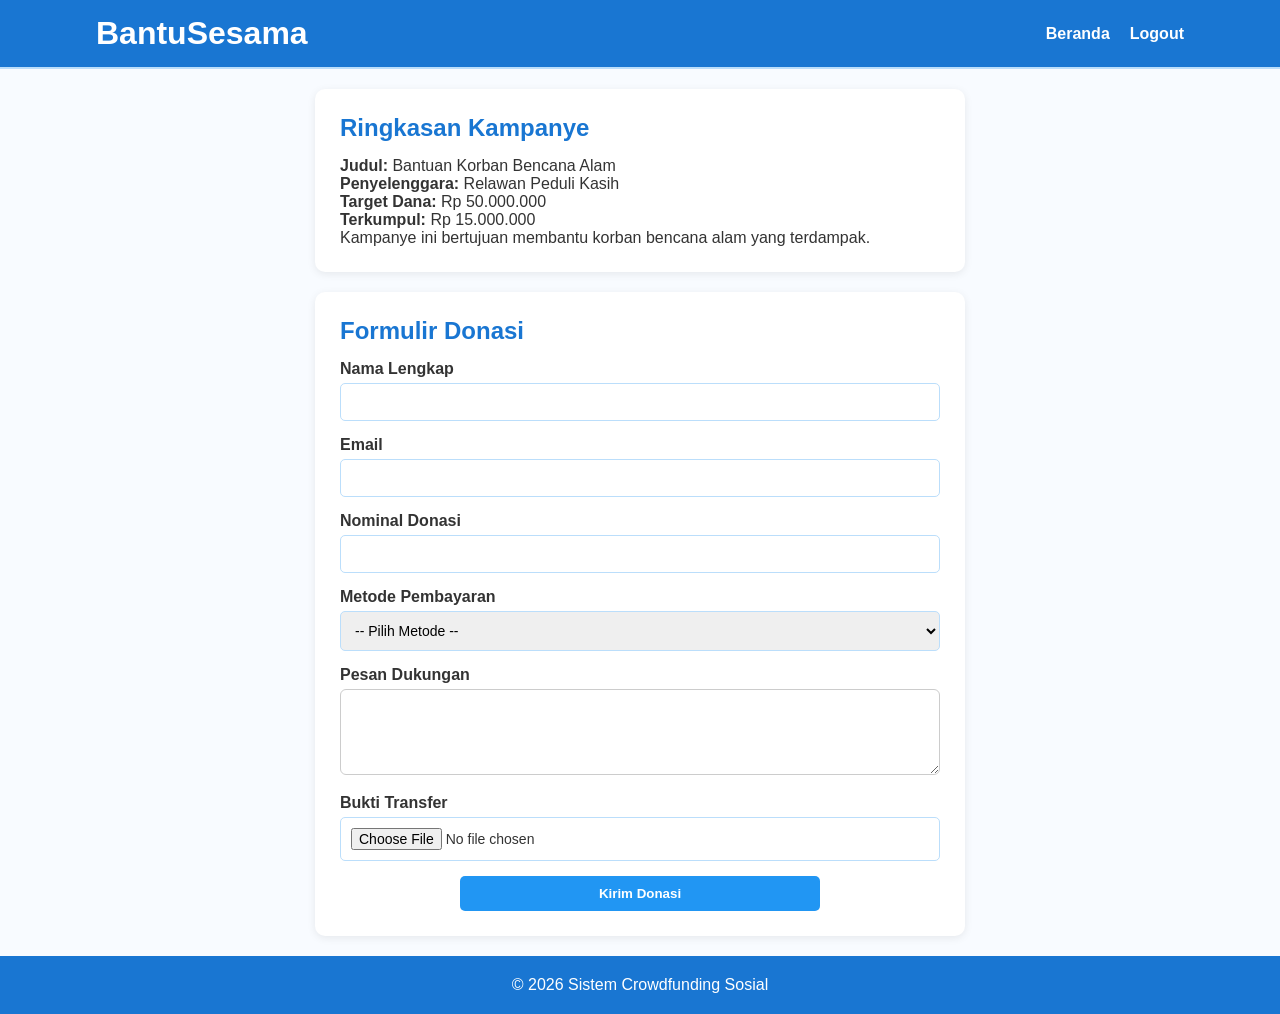
<file: donasi.html>
<!DOCTYPE html>
<html lang="id">
<head>
    <meta charset="UTF-8">
    <meta name="viewport" content="width=device-width, initial-scale=1.0">
    <title>Donasi - BantuSesama</title>
    <link rel="stylesheet" href="css/style.css">
</head>
<body>

    <!-- HEADER -->
    <header>
        <div class="container">
            <div class="logo">
                <h1>Bantu<span>Sesama</span></h1>
            </div>
            <nav>
                <ul>
                    <li><a href="index.html">Beranda</a></li>
                    <li><a href="login.html">Logout</a></li>
                </ul>
            </nav>
        </div>
    </header>

    <!-- MAIN -->
    <main class="container">

        <!-- RINGKASAN -->
        <section class="campaign-summary">
            <h2>Ringkasan Kampanye</h2>
            <p><strong>Judul:</strong> Bantuan Korban Bencana Alam</p>
            <p><strong>Penyelenggara:</strong> Relawan Peduli Kasih</p>
            <p><strong>Target Dana:</strong> Rp 50.000.000</p>
            <p><strong>Terkumpul:</strong> Rp 15.000.000</p>
            <p>Kampanye ini bertujuan membantu korban bencana alam yang terdampak.</p>
        </section>

        <!-- FORM DONASI -->
        <section class="donation-form">
            <h2>Formulir Donasi</h2>

            <!-- karna harus 4 halaman, act sukses nya disini aja (semoga bisa) -->
            <form action="#sukses">
                
                <div class="form-group">
                    <label for="nama">Nama Lengkap</label>
                    <input type="text" id="nama" name="nama" required>
                </div>

                <div class="form-group">
                    <label for="email">Email</label>
                    <input type="email" id="email" name="email" required>
                </div>

                <div class="form-group">
                    <label for="nominal">Nominal Donasi</label>
                    <input type="number" id="nominal" name="nominal" required step="5000">
                </div>

                <div class="form-group">
                    <label for="pembayaran">Metode Pembayaran</label>
                    <select id="pembayaran" name="pembayaran" required>
                        <option value="">-- Pilih Metode --</option>
                        <option value="bank">Transfer Bank</option>
                        <option value="ewallet">E-Wallet</option>
                    </select>
                </div>

                <div class="form-group">
                    <label for="pesan">Pesan Dukungan</label>
                    <textarea id="pesan" name="pesan" rows="4"></textarea>
                </div>

                <div class="form-group">
                    <label for="bukti">Bukti Transfer</label>
                    <input type="file" id="bukti" name="bukti">
                </div>

                <button type="submit" class="btn-submit">Kirim Donasi</button>

            </form>

            <!-- pesan berhasil -->
            <p id="sukses" class="success-msg">
                Berhasil mengirimkan donasi, terimakasih atas dukungan Anda!
            </p>

        </section>

    </main>

    <!-- FOOTER -->
    <footer>
        <div class="container">
            <p>&copy; 2026 Sistem Crowdfunding Sosial</p>
        </div>
    </footer>

</body>
</html>
</file>
<file: css/style.css>
/* css keseluruhan (jangan di ubah krn ubah 1 semua hancur huaaa) */
* {
    margin: 0;
    padding: 0;
    box-sizing: border-box;
    font-family: 'Segoe UI', sans-serif;
}

body {
    background-color: #f8fbff;
    color: #333;
    min-height: 100vh;
    display: flex;
    flex-direction: column;
}

main {
    flex: 1;
}

.container {
    width: 85%;
    max-width: 1200px;
    margin: auto;
}

header .container {
    display: flex;
    align-items: center;
}

/* header */
header {
    background: #1976D2;
    padding: 15px 0;
    border-bottom: 2px solid #bbdefb;
}

.logo {
    text-align: left;
    color: white;
}

/* navigasi */
nav {
    margin-left: auto;
}
nav ul {
    list-style: none;
    display: flex;
    justify-content: center;
    gap: 20px; /*this is for jarak antar item di gridnya*/
    margin: 0px;
    padding: 0px;
}

nav a {
    text-decoration: none;
    color: white;
    font-weight: bold;
}

nav a.active {
    color: #90CAF9;
}

/* search */
.search-section {
    background: #e3f2fd;
    padding: 40px 0;
    width: 100%;
    text-align: center;
}
.search-section .container {
    width: 85%;
    max-width: 1200px;
    margin: 0 auto;
}
.search-form {
    display: flex;
    flex-wrap: wrap;
    gap: 8px;
}

.search-form input {
    flex: 1;
    text-align: center;
}

.search-form select {
    flex: 1;
    text-align: center;
    
    
}

.search-form button {
    color: white;
    width: 100%;
    padding: 15px;
    background-color: #1976D2;
    border-radius: 10px;
}
.btn-search {
    padding: 10px 25px;
    background: #2196F3;
    color: white;
    border: none;
    border-radius: 5px;
    cursor: pointer;
    font-weight: bold;
}

/* campaign / index */
.section-title {
    margin: 30px 0;
    text-align: center;
    color: #0D47A1;
}

.campaign-grid {
    display: grid;
    grid-template-columns: repeat(auto-fill, minmax(280px, 1fr));
    gap: 20px;
    margin-bottom: 50px;
}

.campaign-card {
    background: #fff;
    border-radius: 10px;
    box-shadow: 0 4px 8px rgba(0,0,0,0.1);
    overflow: hidden;
    transition: 0.2s;
}

.campaign-card:hover {
    transform: translateY(-3px);
}

.campaign-card img {
    width: 100%;
    height: 180px;
    object-fit: cover;
}

.card-content {
    padding: 15px;
    display: flex;
    flex-direction: column;
}

.category {
    font-size: 0.8rem;
    background: #bbdefb;
    color: #0d47a1;
    padding: 3px 10px;
    border-radius: 15px;
    font-weight: bold;
    display: block;
    text-align: center;
    margin-bottom: 10px;
}

.action-links {
    display: flex;
    gap: 10px;
    margin-top: 15px;
}

.btn-detail,
.btn-donasi-quick {
    flex: 1;
    text-align: center;
    text-decoration: none;
    padding: 10px;
    border-radius: 5px;
    font-size: 0.85rem;
    font-weight: bold;
}

.btn-detail {
    border: 1px solid #2196F3;
    color: #2196F3;
    margin-top: 20px;
    margin-bottom: 0;
}

.btn-donasi-quick {
    background: #2196F3;
    color: white;
}

/* detail page */
.detail-container {
    display: flex;
    gap: 30px;
    align-items: flex-start;

    background: white;
    padding: 30px;
    margin: 30px auto;
    border-radius: 10px;
    box-shadow: 0 2px 8px rgba(0,0,0,0.1);
}
.detail-left {
    flex: 1;
}
.detail-right {
    flex: 1;
}
.detail-left img {
    width: 100%;
    height: 250px;
    object-fit: cover;
    border-radius: 8px;
}
.detail-left h2 {
    color: #1976D2;
    margin: 15px 0 10px;
}
.detail-left p {
    margin-bottom: 8px;
}
.detail-container img {
    width: 100%;
    max-height: 300px;
    object-fit: cover;
    border-radius: 10px;
    margin-bottom: 15px;
}
.detail-info h2 {
    color: #1976D2;
    margin-bottom: 10px;
}
.progress-bar {
    background: #e0e0e0;
    border-radius: 10px;
    height: 12px;
    margin: 10px 0;
    overflow: hidden;
}
.progress {
    height: 100%;
    background: #1976D2;
}

.donation-box {
    display: flex;
    flex-direction: column;
    gap: 20px;
}

/* kelompok 1 */
.donation-title {
    text-align: center;
    color: #1976D2;
    font-size: 1.4rem;
    font-weight: bold;
}

/* kelompok 2 */
.donation-main {
    display: flex;
    flex-direction: column;
    gap: 8px;
}

.percent {
    font-weight: bold;
    color: #1976D2;
}

/* kelompok 3 */
.donation-method {
    background: #f5f9ff;
    padding: 10px;
    border-radius: 8px;
}

/* button area */
.donation-action {
    display: flex;
    flex-direction: column;
    gap: 10px;
}

.btn-donate,
.btn-back {
    flex: 1;
    text-align: center;
    padding: 10px;
    border-radius: 5px;
    text-decoration: none;
    font-weight: bold;
}

/* bikin beda warna */
.btn-donate {
    width: 100%;
    background: #2196F3;
    color: white;
    text-align: center;
}

.btn-back {
    margin-top: 150px;
    align-self: flex-end;
    width: fit;
    background: #e3f2fd;
    color: #1976D2;
}

/* donasi */
section {
    background-color: white;
    padding: 25px;
    margin: 20px auto;
    border-radius: 10px;
    box-shadow: 0 2px 8px rgba(0,0,0,0.08);
    max-width: 650px;
}
/* ini buat judul */
section h2 {
    color: #1976D2;
    margin-bottom: 15px;
}
/* ini buat label */
.form-group label {
    font-weight: 600;
    margin-bottom: 5px;
    display: block;
}
input, select, textarea {
    width: 100%;
    padding: 10px;
    border-radius: 6px;
    border: 1px solid #ccc;
    font-size: 14px;
}

.btn-submit {
    display: block;
    margin: 20px auto 0 auto;
    width: 60%;
    text-align: center;
    background: #1976D2;
    color: white;
    padding: 12px;
    border-radius: 6px;
    text-decoration: none;
    font-weight: bold;
    border: none;
    cursor: pointer;
}


/* login dan daftar */
.auth-page {
    background-color: #e3f2fd;
}

.auth-wrapper {
    display: flex;
    justify-content: center;
    align-items: center;
    gap: 30px;
    min-height: 80vh;
    flex-wrap: wrap;
}

.auth-box {
    background: white;
    padding: 30px;
    border-radius: 10px;
    width: 100%;
    max-width: 350px;
    box-shadow: 0 5px 15px rgba(0,0,0,0.1);
}

.auth-box h2 {
    text-align: center;
    color: #1976D2;
}

.auth-box p {
    text-align: center;
    margin-bottom: 15px;
    font-size: 0.9rem;
}

.form-group {
    margin-bottom: 15px;
}

.form-group label {
    font-weight: bold;
    display: block;
    margin-bottom: 5px;
}

.form-group input,
.form-group select {
    width: 100%;
    padding: 10px;
    border: 1px solid #bbdefb;
    border-radius: 5px;
}

.btn-submit {
    display: block;
    text-align: center;
    background: #2196F3;
    color: white;
    padding: 10px;
    border-radius: 5px;
    text-decoration: none;
    font-weight: bold;
    margin-top: 10px;
}

.btn-submit:hover {
    background: #1976D2;
}

/*action suksesssss*/
#sukses {
    display: none;
    text-align: center;
    color: green;
    font-weight: bold;
    margin-top: 15px;
}

/* muncul "sukses" setelah tombol diklik */
#sukses:target {
    display: block;
}

/* footer */
footer {
    background: #1976D2;
    color: white;
    text-align: center;
    padding: 20px 0;
    margin-top: auto;
}

/* sapaan user di header */
nav span {
    color: #FFD600;
    font-weight: bold;
}

.table-wrapper {
    width: 100%;
    overflow-x: auto;
    margin-top: 25px;
    background: white;
    border-radius: 12px;
    box-shadow: 0 4px 12px rgba(0, 0, 0, 0.08);
    padding: 0;
}

.history-table {
    width: 100%;
    border-collapse: collapse;
    font-size: 15px;
    background: white;
}

.history-table th {
    background-color: #1976D2;
    color: white;
    padding: 14px 12px;
    text-align: left;
    font-weight: bold;
}

.history-table td {
    padding: 14px 12px;
    border-bottom: 1px solid #e0e0e0;
    vertical-align: top;
}

.history-table tr:hover {
    background-color: #f5faff;
}

.history-table th:first-child,
.history-table td:first-child {
    text-align: center;
    width: 50px;
}

.btn-proof {
    display: inline-block;
    padding: 6px 10px;
    background-color: #1976D2;
    color: white;
    text-decoration: none;
    border-radius: 6px;
    font-size: 13px;
    font-weight: bold;
}

.btn-proof:hover {
    background-color: #0d47a1;
}

.status-badge {
    display: inline-block;
    padding: 6px 10px;
    border-radius: 20px;
    font-size: 12px;
    font-weight: bold;
}

.status-pending {
    background-color: #fff3cd;
    color: #856404;
}

.status-verified {
    background-color: #d4edda;
    color: #155724;
}

.status-rejected {
    background-color: #f8d7da;
    color: #721c24;
}

.history-page {
    min-height: 100vh;
    display: flex;
    flex-direction: column;
}

.history-page main {
    flex: 1;
}

.history-page footer {
    margin-top: auto;
}
/* pagination */
.pagination {
    display: flex;
    justify-content: center;
    gap: 8px;
    margin: 30px 0 50px;
    flex-wrap: wrap;
}

.page-btn {
    padding: 8px 14px;
    border: 1px solid #2196F3;
    border-radius: 6px;
    color: #2196F3;
    text-decoration: none;
    font-weight: bold;
    font-size: 0.9rem;
    transition: 0.2s;
}

.page-btn:hover {
    background: #2196F3;
    color: white;
}

.page-btn.active {
    background: #1976D2;
    color: white;
    border-color: #1976D2;
}

/* ringkasan donasi */
.ringkasan-donasi {
    display: flex;
    gap: 15px;
    flex-wrap: wrap;
    margin-bottom: 25px;
}

.ringkasan-item {
    padding: 12px 20px;
    border-radius: 8px;
    font-weight: bold;
    font-size: 0.95rem;
}

.ri-verified {
    background: #d4f8e5;
    color: #1a7a44;
}

.ri-pending {
    background: #fff3cd;
    color: #856404;
}

.ri-rejected {
    background: #fde8e8;
    color: #9b1c1c;
}
</file>
